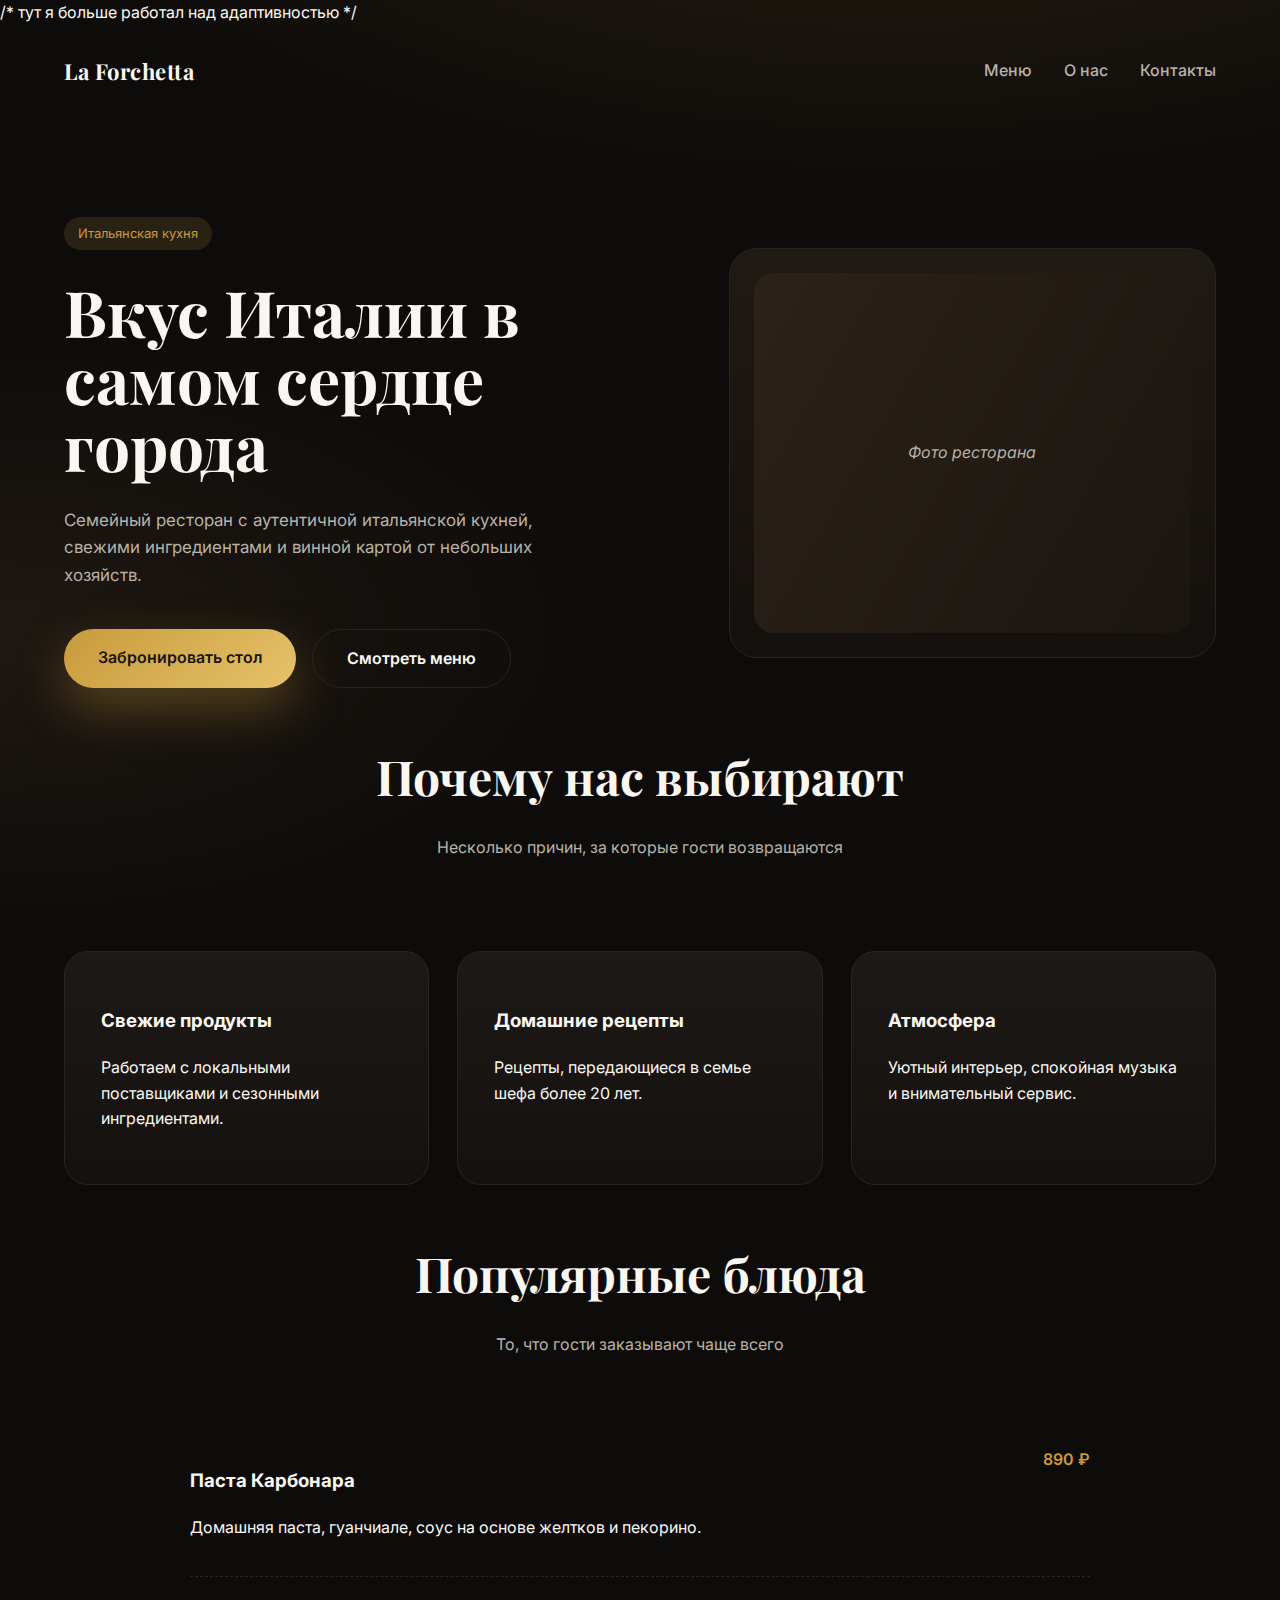
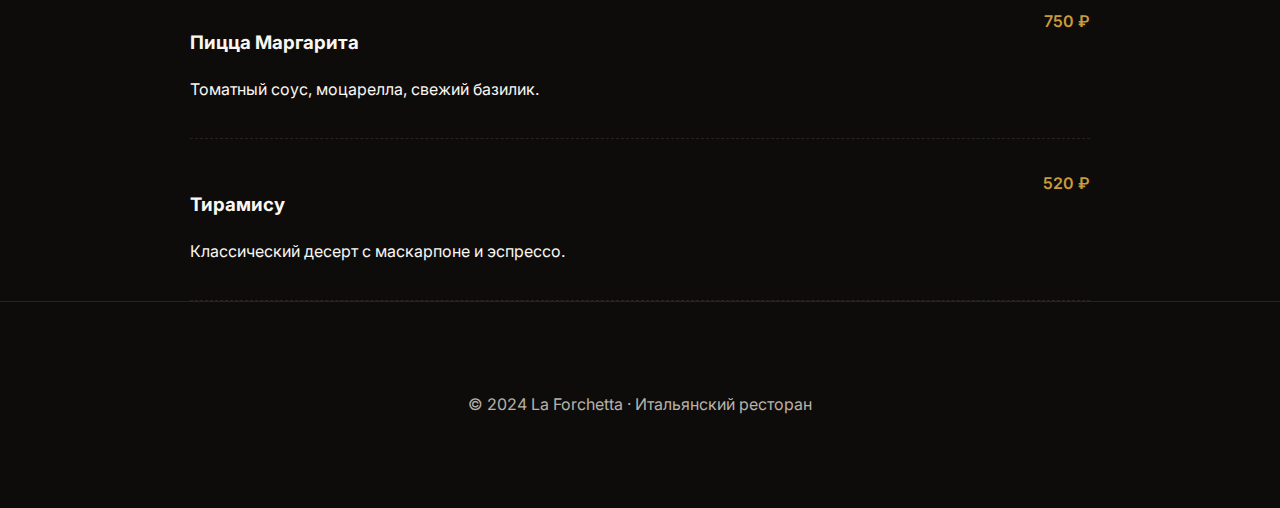
<file: study/index.html>
<!DOCTYPE html>
<html lang="ru">
<head>
    <meta charset="UTF-8" />
    <meta name="viewport" content="width=device-width, initial-scale=1.0" />
    <title>La Forchetta — Итальянский ресторан</title>
    <link rel="stylesheet" href="style.css">
    <link href="https://fonts.googleapis.com/css2?family=Playfair+Display:wght@500;600;700&family=Inter:wght@400;500;600&display=swap" rel="stylesheet">

</head>
<body>
/* тут я большe работал над адаптивностью */
<header class="container">
    <nav>
        <div class="logo">La Forchetta</div>
        <div>
            <a href="#">Меню</a>
            <a href="#">О нас</a>
            <a href="#">Контакты</a>
        </div>
    </nav>

    <div class="hero">
        <div>
            <span class="badge">Итальянская кухня</span>
            <h1>Вкус Италии
                в самом сердце города</h1>
            <p>
                Семейный ресторан с аутентичной итальянской кухней,
                свежими ингредиентами и винной картой от небольших хозяйств.
            </p>
            <div class="actions">
                <a class="btn btn-primary" href="#">Забронировать стол</a>
                <a class="btn btn-secondary" href="#">Смотреть меню</a>
            </div>
        </div>

        <div class="image-card">
            <div class="image-placeholder">Фото ресторана</div>
        </div>
    </div>
</header>

<section class="container">
    <div class="section-title">
        <h2>Почему нас выбирают</h2>
        <p>Несколько причин, за которые гости возвращаются</p>
    </div>

    <div class="cards">
        <div class="card">
            <h3>Свежие продукты</h3>
            <p>Работаем с локальными поставщиками и сезонными ингредиентами.</p>
        </div>
        <div class="card">
            <h3>Домашние рецепты</h3>
            <p>Рецепты, передающиеся в семье шефа более 20 лет.</p>
        </div>
        <div class="card">
            <h3>Атмосфера</h3>
            <p>Уютный интерьер, спокойная музыка и внимательный сервис.</p>
        </div>
    </div>
</section>

<section class="container">
    <div class="section-title">
        <h2>Популярные блюда</h2>
        <p>То, что гости заказывают чаще всего</p>
    </div>

    <div class="menu">
        <div class="dish">
            <div>
                <h3>Паста Карбонара</h3>
                <p>Домашняя паста, гуанчиале, соус на основе желтков и пекорино.</p>
            </div>
            <span>890 ₽</span>
        </div>
        <div class="dish">
            <div>
                <h3>Пицца Маргарита</h3>
                <p>Томатный соус, моцарелла, свежий базилик.</p>
            </div>
            <span>750 ₽</span>
        </div>
        <div class="dish">
            <div>
                <h3>Тирамису</h3>
                <p>Классический десерт с маскарпоне и эспрессо.</p>
            </div>
            <span>520 ₽</span>
        </div>
    </div>
</section>

<footer>
    © 2024 La Forchetta · Итальянский ресторан
</footer>

</body>
</html>
</file>
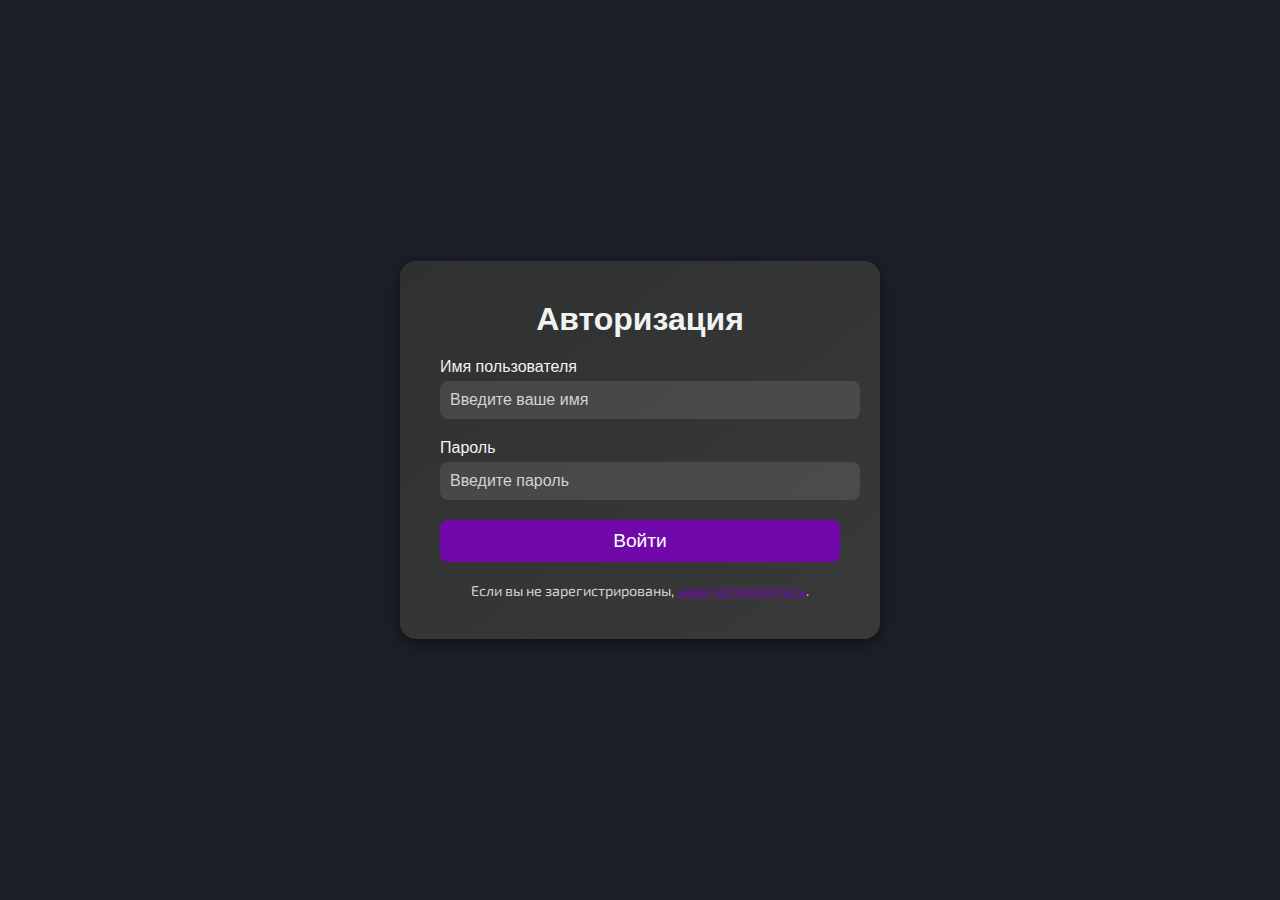
<file: webParty/auth.html>
<!DOCTYPE html>
<html lang="en">
<head>
    <meta charset="UTF-8">
    <title>Авторизация</title>
    <link rel="stylesheet" href="style.css">

</head>
<body>
<div class="auth-container">
    <div class="auth-box">
        <h2>Авторизация</h2>
        <form>
            <div class="input-group">
                <label for="username">Имя пользователя</label>
                <input type="text" id="username" placeholder="Введите ваше имя">
            </div>
            <div class="input-group">
                <label for="password">Пароль</label>
                <input type="password" id="password" placeholder="Введите пароль">
            </div>
            <button type="submit" class="auth-btn">Войти</button>
        </form>
        <p class="register-prompt">Если вы не зарегистрированы, <a href="#" class="register-link">зарегистрируйтесь</a>.</p>
    </div>
</div>

</body>
</html>
</file>
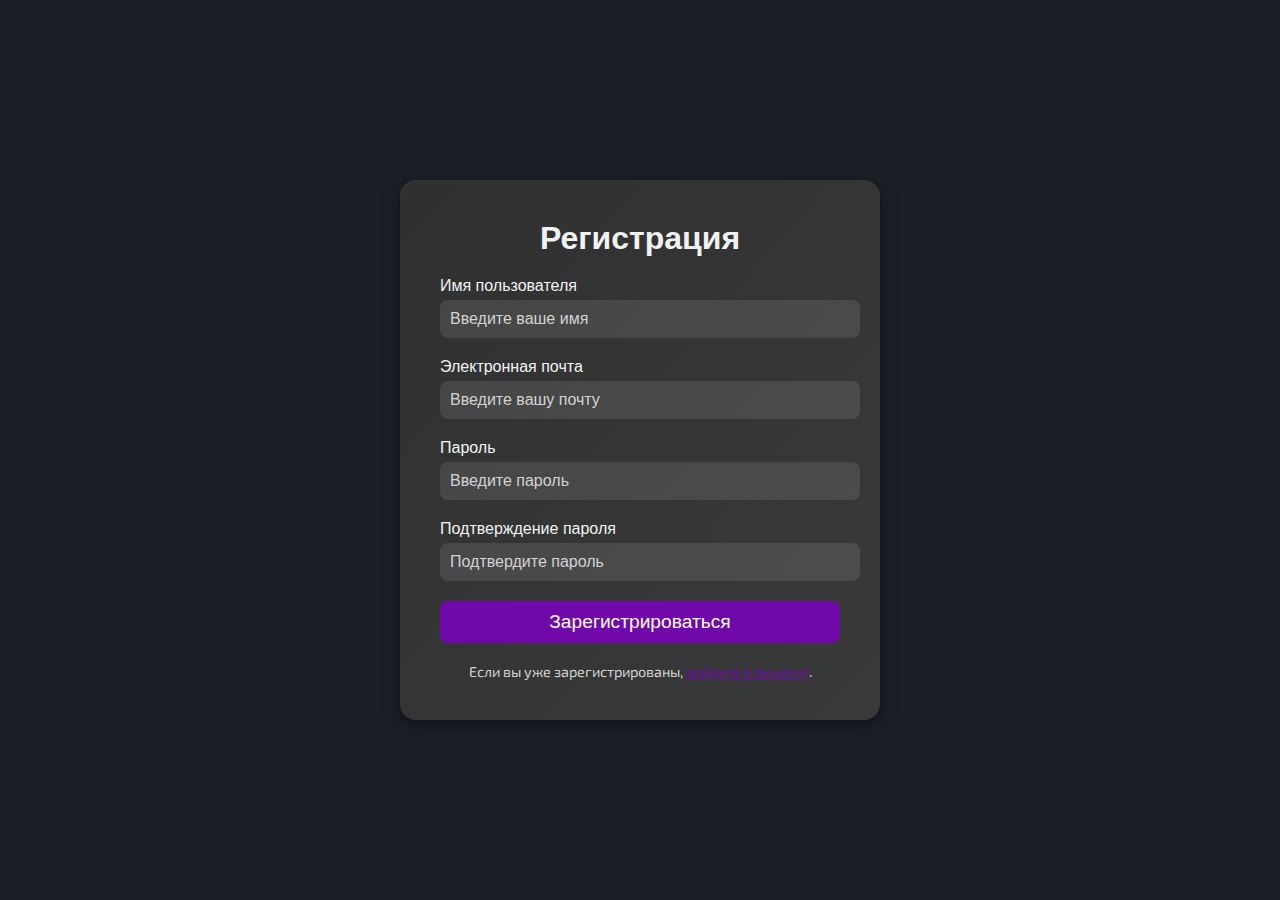
<file: webParty/register.html>
<!DOCTYPE html>
<html lang="en">
<head>
    <meta charset="UTF-8">
    <title>Регистрация</title>
    <link rel="stylesheet" href="style.css">

</head>
<body>
<div class="register-container">
    <div class="register-box">
        <h2>Регистрация</h2>
        <form>
            <div class="input-group">
                <label for="username">Имя пользователя</label>
                <input type="text" id="username" placeholder="Введите ваше имя" required>
            </div>
            <div class="input-group">
                <label for="email">Электронная почта</label>
                <input type="email" id="email" placeholder="Введите вашу почту" required>
            </div>
            <div class="input-group">
                <label for="password">Пароль</label>
                <input type="password" id="password" placeholder="Введите пароль" required>
            </div>
            <div class="input-group">
                <label for="confirm-password">Подтверждение пароля</label>
                <input type="password" id="confirm-password" placeholder="Подтвердите пароль" required>
            </div>
            <button type="submit" class="register-btn">Зарегистрироваться</button>
        </form>
        <p class="login-prompt">Если вы уже зарегистрированы, <a href="#" class="login-link">войдите в аккаунт</a>.</p>
    </div>
</div>

</body>
</html>
</file>
<file: study/style.css>
:root {
    --bg: #0e0c0a;
    --panel: #151210;
    --card: #1d1916;
    --accent: #c89b3c;
    --accent-soft: rgba(200,155,60,.15);
    --text: #faf7f2;
    --muted: #b8b2a8;
    --border: #2a241f;
}

* { box-sizing: border-box; }

body {
    margin: 0;
    font-family: 'Inter', sans-serif;
    background:
            radial-gradient(900px 400px at 70% -10%, #2a1f12, transparent),
            radial-gradient(600px 300px at 0% 30%, #1f1812, transparent),
            var(--bg);
    color: var(--text);
    line-height: 1.6;
}

.container {
    max-width: 1200px;
    margin: 0 auto;
    padding: 0 24px;
}

/* навигация */
nav {
    display: flex;
    justify-content: space-between;
    align-items: center;
    padding: 28px 0;
}

.logo {
    font-family: 'Playfair Display', serif;
    font-weight: 700;
    font-size: 22px;
    letter-spacing: .5px;
}

nav a {
    color: var(--muted);
    text-decoration: none;
    margin-left: 28px;
    font-weight: 500;
}

/* шапка */
header {
    padding-bottom: 140px;
}

.hero {
    display: grid;
    grid-template-columns: 1.2fr 1fr;
    gap: 80px;
    align-items: center;
    padding-top: 100px;
}

.badge {
    display: inline-block;
    padding: 6px 14px;
    border-radius: 999px;
    background: var(--accent-soft);
    color: var(--accent);
    font-size: 13px;
    margin-bottom: 28px;
}

h1 {
    font-family: 'Playfair Display', serif;
    font-size: clamp(42px, 5vw, 64px);
    line-height: 1.05;
    margin: 0 0 28px;
}

.hero p {
    color: var(--muted);
    max-width: 520px;
    font-size: 17px;
}

.actions {
    margin-top: 40px;
    display: flex;
    gap: 16px;
    flex-wrap: wrap;
}

.btn {
    padding: 16px 34px;
    border-radius: 999px;
    font-weight: 600;
    text-decoration: none;
    transition: transform .2s ease, box-shadow .2s ease;
}

.btn-primary {
    background: linear-gradient(135deg, #c89b3c, #e6c26a);
    color: #1a140c;
    box-shadow: 0 20px 50px rgba(200,155,60,.35);
}

.btn-secondary {
    border: 1px solid var(--border);
    color: var(--text);
}

.btn:hover {
    transform: translateY(-3px);
}

/* картинка рeста */
.image-card {
    background: linear-gradient(180deg, #201a14, #14100d);
    border-radius: 28px;
    padding: 24px;
    border: 1px solid var(--border);
}

.image-placeholder {
    height: 360px;
    border-radius: 20px;
    background:
            linear-gradient(120deg, #2b2219, #1b1510);
    display: grid;
    place-items: center;
    color: var(--muted);
    font-style: italic;
}

/* блоки */
section {
    padding: 140px 0;
}

.section-title {
    text-align: center;
    max-width: 700px;
    margin: 0 auto 90px;
    margin-top: 50px;
}

.section-title h2 {
    font-family: 'Playfair Display', serif;
    font-size: clamp(32px, 4vw, 48px);
    margin: 0 0 20px;
}

.section-title p {
    color: var(--muted);
}

.cards {
    display: grid;
    grid-template-columns: repeat(auto-fit, minmax(260px, 1fr));
    gap: 28px;
}

.card {
    background: linear-gradient(180deg, #1d1916, #14110e);
    border-radius: 24px;
    padding: 36px;
    border: 1px solid var(--border);
}

/* мeнюшка */
.menu {
    max-width: 900px;
    margin: 0 auto;
    display: grid;
    gap: 32px;
}

.dish {
    display: grid;
    grid-template-columns: 1fr auto;
    gap: 20px;
    padding-bottom: 20px;
    border-bottom: 1px dashed var(--border);
}

.dish span {
    color: var(--accent);
    font-weight: 600;
}

footer {
    border-top: 1px solid var(--border);
    padding: 90px 0;
    text-align: center;
    color: var(--muted);
}

@media (max-width: 900px) {
    .hero {
        grid-template-columns: 1fr;
    }
}
</file>
<file: webParty/style.css>
@import url('https://fonts.googleapis.com/css2?family=Exo+2:ital,wght@0,100..900;1,100..900&display=swap');
p, li, a{
    font-family: "Exo 2", sans-serif;
    font-optical-sizing: auto;
    font-weight: <weight>;
    font-style: normal;
}
*{
    margin: 0;
}

body {
    font-family: Arial, sans-serif;
}

.navbar {
    display: flex;
    justify-content: space-between;
    align-items: center;
    background-color: #333;
    padding: 10px 20px;
    position: relative;
}

.logo a {
    color: white;
    text-decoration: none;
    font-size: 24px;
    font-weight: bold;
}

.nav-links {
    list-style: none;
    display: flex;
    justify-content: center;
    flex-grow: 1; /* Центрирует блок навигации */
}

.nav-links li {
    margin: 0 15px; /* Отступы между ссылками */
}

.nav-links a {
    color: white;
    text-decoration: none;
    font-size: 18px;
    padding: 8px 16px;
    transition: background 0.3s ease;
}

.nav-links a:hover {
    background-color: #555;
    border-radius: 5px;
}

/* Стиль для кнопки "Войти" */
.login {
    margin-left: auto; /* Прижимает кнопку к правому краю */
}

.login-btn {
    background-color: #7109AA;
    color: white;
    padding: 10px 20px;
    border-radius: 30px;
    text-decoration: none;
    font-size: 18px;
    font-weight: bold;
    transition: background-color 0.3s ease, transform 0.3s ease;
}

.login-btn:hover {
    background-color: #9F3ED5;
    transform: scale(1.05);
}

/* Mobile menu (burger icon) */
.burger {
    display: none;
    flex-direction: column;
    cursor: pointer;
}

.burger div {
    width: 25px;
    height: 3px;
    background-color: white;
    margin: 4px;
    transition: all 0.3s ease;
}

/* Responsive styles */
@media (max-width: 768px) {
    .nav-links {
        display: none;
        flex-direction: column;
        width: 100%;
        text-align: center;
        position: absolute;
        top: 60px;
        left: 0;
        background-color: #333;
    }

    .nav-links.active {
        display: flex;
    }

    .burger {
        display: flex;
    }

    .login {
        margin-left: 0;
    }
}

.container {
    position: relative;
    text-align: center;
}

.cover {
    width: 100%;
    height: 850px;
    filter: brightness(60%);
    object-fit: cover; /* Это гарантирует, что изображение будет масштабироваться без искажений */
    border-bottom: 5px solid black;
}

.text-cover {
    position: absolute;
    top: 30%;
    left: 50%;
    transform: translate(-50%, -50%);
    font-size: 47px;
    color: white;
    z-index: 10;
}

.text-cover2{
    position: absolute;
    top: 60%;
    left: 50%;
    transform: translate(-50%, -50%);
    font-size: 35px;
    color: white;
    z-index: 10;

}

.text-cover2 a{
    text-decoration: none;
    color: white;
}



.buttons {
    text-align: center;
}

.btn-hover {
    width: 400px;
    font-size: 16px;
    font-weight: 600;
    color: #fff;
    cursor: pointer;
    height: 55px;
    text-align:center;
    border: none;
    background-size: 300% 100%;

    border-radius: 50px;
    moz-transition: all .4s ease-in-out;
    -o-transition: all .4s ease-in-out;
    -webkit-transition: all .4s ease-in-out;
    transition: all .4s ease-in-out;
}

.btn-hover:hover {
    background-position: 100% 0;
    moz-transition: all .4s ease-in-out;
    -o-transition: all .4s ease-in-out;
    -webkit-transition: all .4s ease-in-out;
    transition: all .4s ease-in-out;
}

.btn-hover:focus {
    outline: none;
}

.btn-hover.color-3 {
    background-image: linear-gradient(to right, #667eea, #764ba2, #6B8DD6, #8E37D7);
    box-shadow: 0 4px 15px 0 rgba(116, 79, 168, 0.75);
}


/* блок 1 8 */

.block1 {
    position: relative;
    margin-top: 110px;
    width: 90%;
    display: flex;
    flex-direction: column;
    align-items: center;
    height: 700px;
    margin-left: 100px;
}

.text-block1 {
    color: #1b2028;
    font-size: 47px;
    margin-bottom: 50px;
    text-align: center;
}

.profile-container {
    display: flex;
    justify-content: center;
    gap: 100px; /* Отступ между карточками */
    margin-top: 20px;

}

.profile {
    display: flex;
    flex-direction: column;
    align-items: center;
    padding: 3rem;
    width: 300px;
    height: 300px; /* Увеличил высоту для краткого описания */
    background-color: #1b2028;
    border-radius: 16px;
    text-align: center;
    color: #f1f3f3;
    background-image: linear-gradient(
            135deg,
            rgba(117, 46, 124, 0.35),
            rgba(115, 74, 88, 0.1) 15%,
            #1b2028 20%,
            #1b2028 100%
    );
    border: 3px solid transparent;
    position: relative;
}

.profile:after {
    content: "";
    position: absolute;
    top: -3px;
    left: -3px;
    bottom: -3px;
    right: -3px;
    z-index: -1;
    border-radius: 16px;
    background-image: linear-gradient(
            135deg,
            #752e7c,
            #734a58 20%,
            #1b2028 30%,
            #2c333e 100%
    );
}

.profile-image {
    border-radius: 50%;
    width: 175px;
    height: 175px;
    overflow: hidden;
}

.profile-image img {
    width: 100%;
    height: 100%;
    object-fit: cover;
}

.profile-username {
    font-size: 1.5rem;
    font-weight: 600;
    margin-top: 1.5rem;
}

.profile-description {
    font-size: 1rem;
    margin-top: 10px;
    color: #d3d3d3; /* Светлый цвет для описания */
    padding: 0 10px;
}



.why-us {
    display: flex;
    justify-content: center;
    align-items: center;
    padding: 100px 50px;
    background-image: linear-gradient(
            135deg,
            rgba(117, 46, 124, 0.8),
            rgba(115, 74, 88, 0.6) 30%,
            rgba(30, 30, 30, 0.8) 60%,
            #1b2028 100%
    );
    color: #f1f3f3;
    border-radius: 16px;
    margin: 50px 0;
}

.why-us-content {
    display: flex;
    justify-content: space-between;
    align-items: center;
    max-width: 1200px;
    width: 100%;
    height: 500px;
}

.why-us-text {
    flex: 1;
    margin-right: 50px;
}

.why-us-text h2 {
    font-size: 3rem;
    margin-bottom: 20px;
}

.why-us-text p {
    font-size: 1.2rem;
    line-height: 1.6;
}

.why-us-image {
    flex: 1;
    display: flex;
    justify-content: center;
    align-items: center;
}

.why-us-image img {
    max-width: 100%;
    height: auto;
    border-radius: 16px;
    box-shadow: 0 4px 8px rgba(0, 0, 0, 0.2);
}



/*    Авторизация  */

.auth-container {
    display: flex;
    justify-content: center;
    align-items: center;
    height: 100vh; /* Заполняет всю высоту окна */
    background-color: #1b2028; /* Фон страницы */
}

.auth-box {
    background-image: linear-gradient(
            to bottom right,
            rgba(50, 50, 50, 0.9),
            rgba(60, 60, 60, 0.9)
    );
    padding: 40px;
    border-radius: 16px;
    box-shadow: 0 4px 16px rgba(0, 0, 0, 0.5);
    width: 400px; /* Ширина окна */
    color: #f1f3f3;
    text-align: center;
}

.auth-box h2 {
    margin-bottom: 20px;
    font-size: 2rem;
}

.input-group {
    margin-bottom: 20px;
    text-align: left; /* Выровнять текст по левому краю */
}

.input-group label {
    display: block;
    margin-bottom: 5px;
    font-size: 1rem;
}

.input-group input {
    width: 100%;
    padding: 10px;
    border: none;
    border-radius: 8px;
    background-color: rgba(255, 255, 255, 0.1);
    color: #f1f3f3;
    font-size: 1rem;
}

.input-group input::placeholder {
    color: #d3d3d3; /* Цвет плейсхолдера */
}

.auth-btn {
    width: 100%;
    padding: 10px;
    background-color: #7109AA;
    color: white;
    border: none;
    border-radius: 8px;
    font-size: 1.2rem;
    cursor: pointer;
    transition: background-color 0.3s ease;
}

.auth-btn:hover {
    background-color: #9F3ED5;
}

.register-prompt {
    margin-top: 20px; /* Отступ сверху для отделения от кнопки */
    font-size: 0.9rem;
    color: #d3d3d3; /* Цвет текста ссылки */
}

.register-link {
    color: #7109AA; /* Цвет ссылки */
    text-decoration: underline; /* Подчёркивание для выделения ссылки */
    cursor: pointer;
    transition: color 0.3s ease; /* Эффект изменения цвета */
}

.register-link:hover {
    color: #9F3ED5; /* Цвет ссылки при наведении */
}


/* Регистрация */

.register-container {
    display: flex;
    justify-content: center;
    align-items: center;
    height: 100vh; /* Заполняет всю высоту окна */
    background-color: #1b2028; /* Фон страницы */
}

.register-box {
    background-image: linear-gradient(
            to bottom right,
            rgba(50, 50, 50, 0.9),
            rgba(60, 60, 60, 0.9)
    );
    padding: 40px;
    border-radius: 16px;
    box-shadow: 0 4px 16px rgba(0, 0, 0, 0.5);
    width: 400px; /* Ширина окна */
    color: #f1f3f3;
    text-align: center;
}

.register-box h2 {
    margin-bottom: 20px;
    font-size: 2rem;
}

.input-group {
    margin-bottom: 20px;
    text-align: left; /* Выровнять текст по левому краю */
}

.input-group label {
    display: block;
    margin-bottom: 5px;
    font-size: 1rem;
}

.input-group input {
    width: 100%;
    padding: 10px;
    border: none;
    border-radius: 8px;
    background-color: rgba(255, 255, 255, 0.1);
    color: #f1f3f3;
    font-size: 1rem;
}

.input-group input::placeholder {
    color: #d3d3d3; /* Цвет плейсхолдера */
}

.register-btn {
    width: 100%;
    padding: 10px;
    background-color: #7109AA;
    color: white;
    border: none;
    border-radius: 8px;
    font-size: 1.2rem;
    cursor: pointer;
    transition: background-color 0.3s ease;
}

.register-btn:hover {
    background-color: #9F3ED5;
}

.login-prompt {
    margin-top: 20px; /* Отступ сверху для отделения от кнопки */
    font-size: 0.9rem;
    color: #d3d3d3; /* Цвет текста ссылки */
}

.login-link {
    color: #7109AA; /* Цвет ссылки */
    text-decoration: underline; /* Подчёркивание для выделения ссылки */
    cursor: pointer;
    transition: color 0.3s ease; /* Эффект изменения цвета */
}

.login-link:hover {
    color: #9F3ED5; /* Цвет ссылки при наведении */
}
</file>
